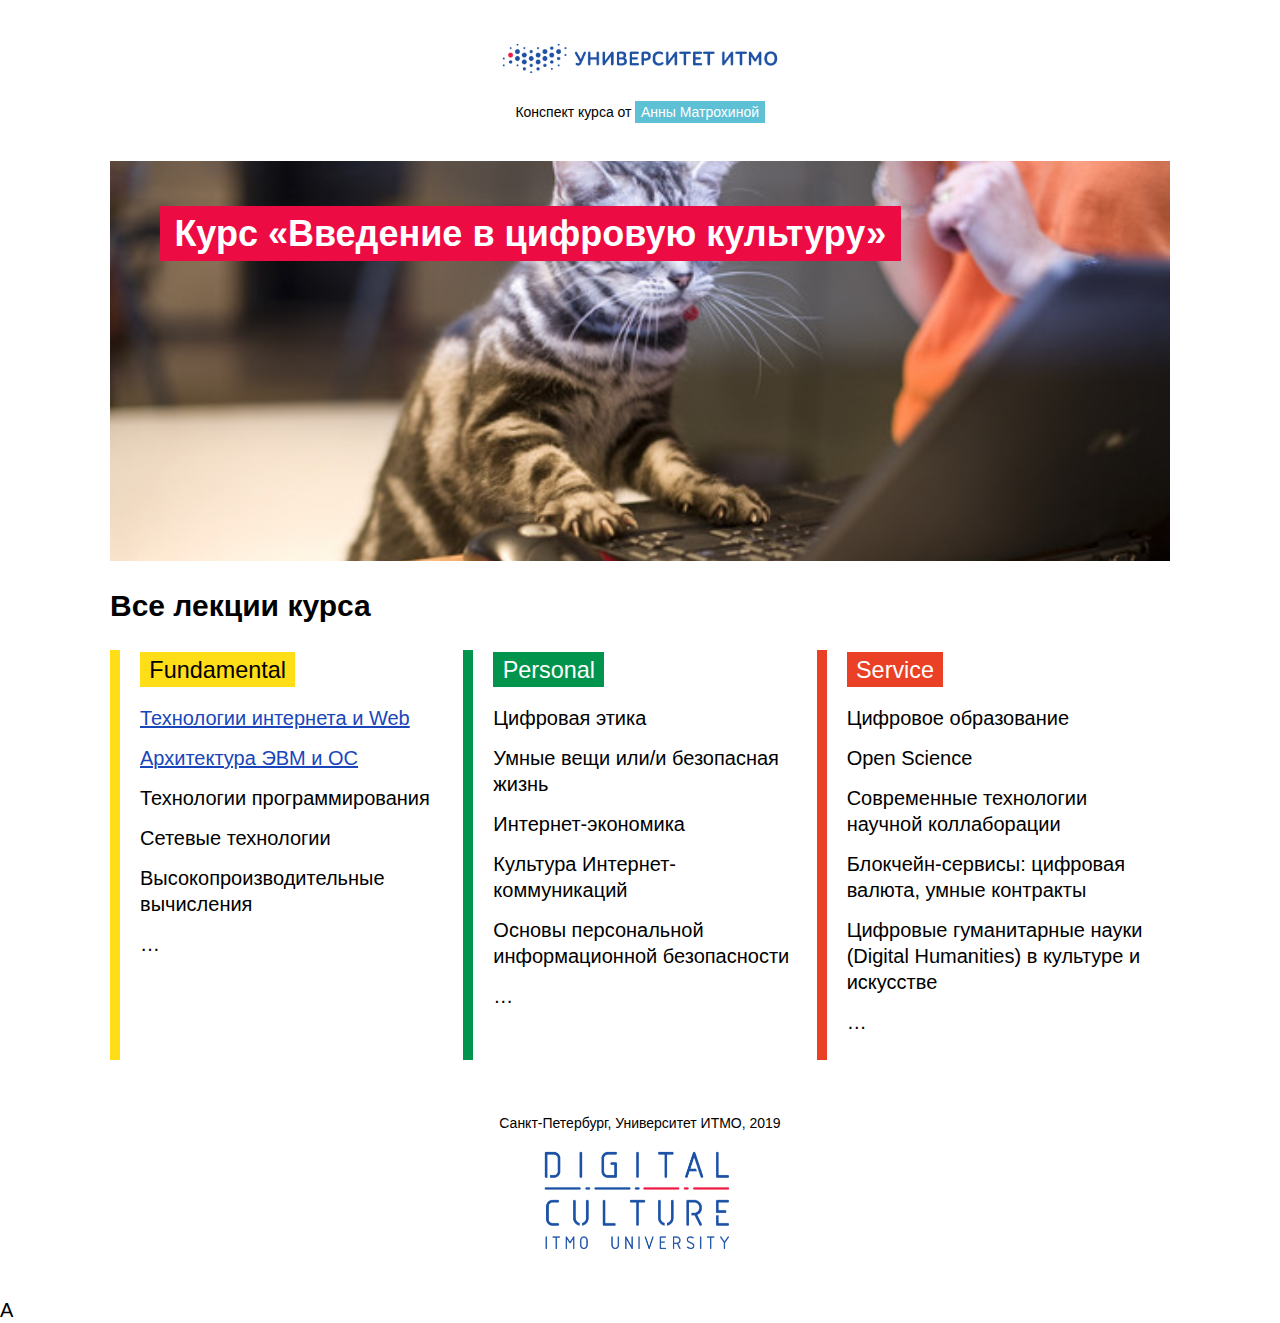
<file: index.html>
<!DOCTYPE html>
<html lang="ru">

<head>
    <meta charset="utf-8" />
    <title>Введение в цифровую культуру</title>
    <link rel="stylesheet" href="css/style.css" />
</head>

<body>
    <header class="main-header">
        <a class="logo">
            <img src="img/logo.png" alt="Университет ИТМО" width="300" />
        </a>
        <p class="username">Конспект курса от <b>Анны Матрохиной</b></p>
    </header>

    <main>
        <div class="course-banner">
            <h1>Курс «Введение в цифровую культуру»</h1>
        </div>

        <section class="lectures">
            <h2>Все лекции курса</h2>

            <section class="lectures-group lectures-group--fundamental">
                <h3>Fundamental</h3>
                <ul>
                    <li><a href="lecture-1.html">Технологии интернета и Web</a></li>
                    <li><a href="lecture-2.html">Архитектура ЭВМ и ОС</a></li>
                    <li>Технологии программирования</li>
                    <li>Сетевые технологии</li>
                    <li>Высокопроизводительные вычисления</li>
                    <li>&hellip;</li>
                </ul>
            </section>

            <section class="lectures-group lectures-group--personal">
                <h3>Personal</h3>
                <ul>
                    <li>Цифровая этика</li>
                    <li>Умные вещи или/и безопасная жизнь</li>
                    <li>Интернет-экономика</li>
                    <li>Культура Интернет-коммуникаций</li>
                    <li>Основы персональной информационной безопасности</li>
                    <li>&hellip;</li>
                </ul>
            </section>

            <section class="lectures-group lectures-group--service">
                <h3>Service</h3>
                <ul>
                    <li>Цифровое образование</li>
                    <li>Open Science</li>
                    <li>Современные технологии научной коллаборации</li>
                    <li>Блокчейн-сервисы: цифровая валюта, умные контракты</li>
                    <li>
                        Цифровые гуманитарные науки (Digital Humanities) в культуре и искусстве
                    </li>
                    <li>&hellip;</li>
                </ul>
            </section>
        </section>
    </main>

    <footer class="main-footer">
        <p>Санкт-Петербург, Университет ИТМО, 2019</p>
        <p class="slogan">
            <img src="img/slogan.png" alt="It`s more than a University" width="200" />
        </p>
    </footer>
</body>

</html>
А
</file>
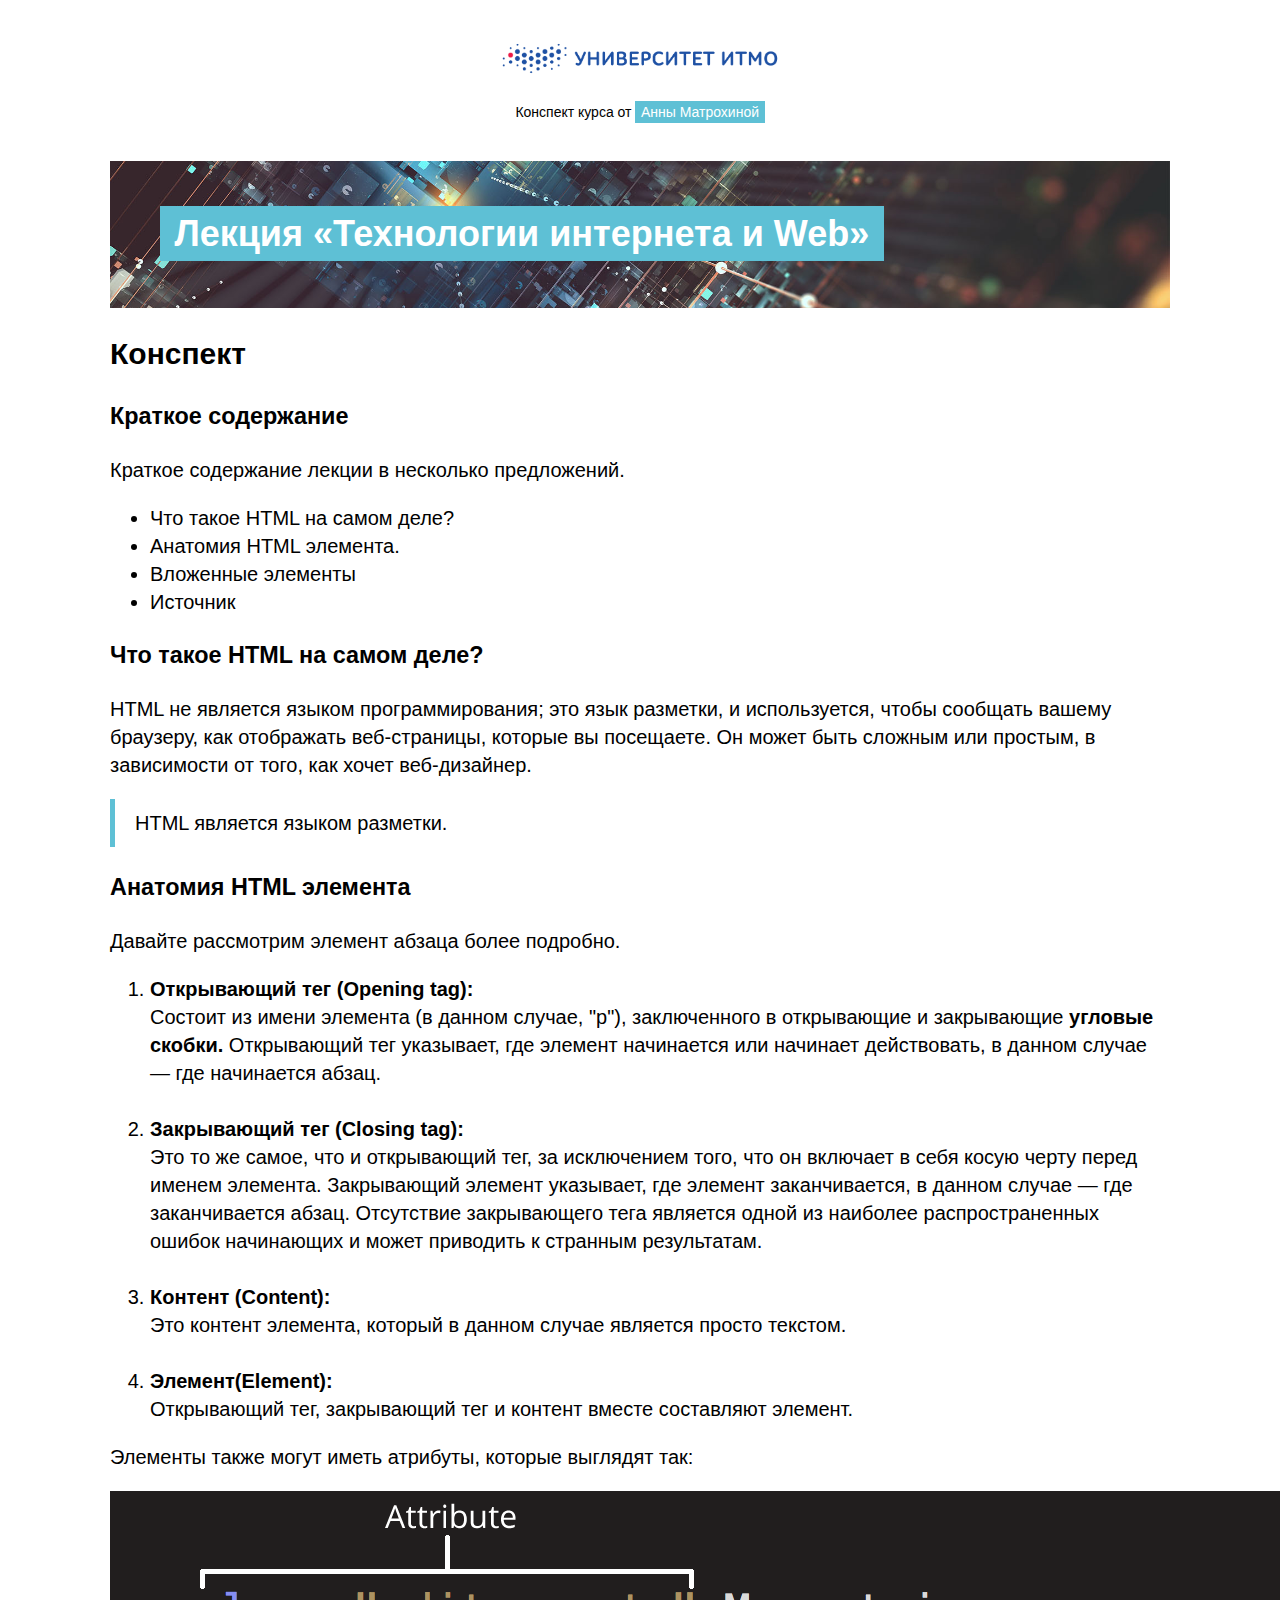
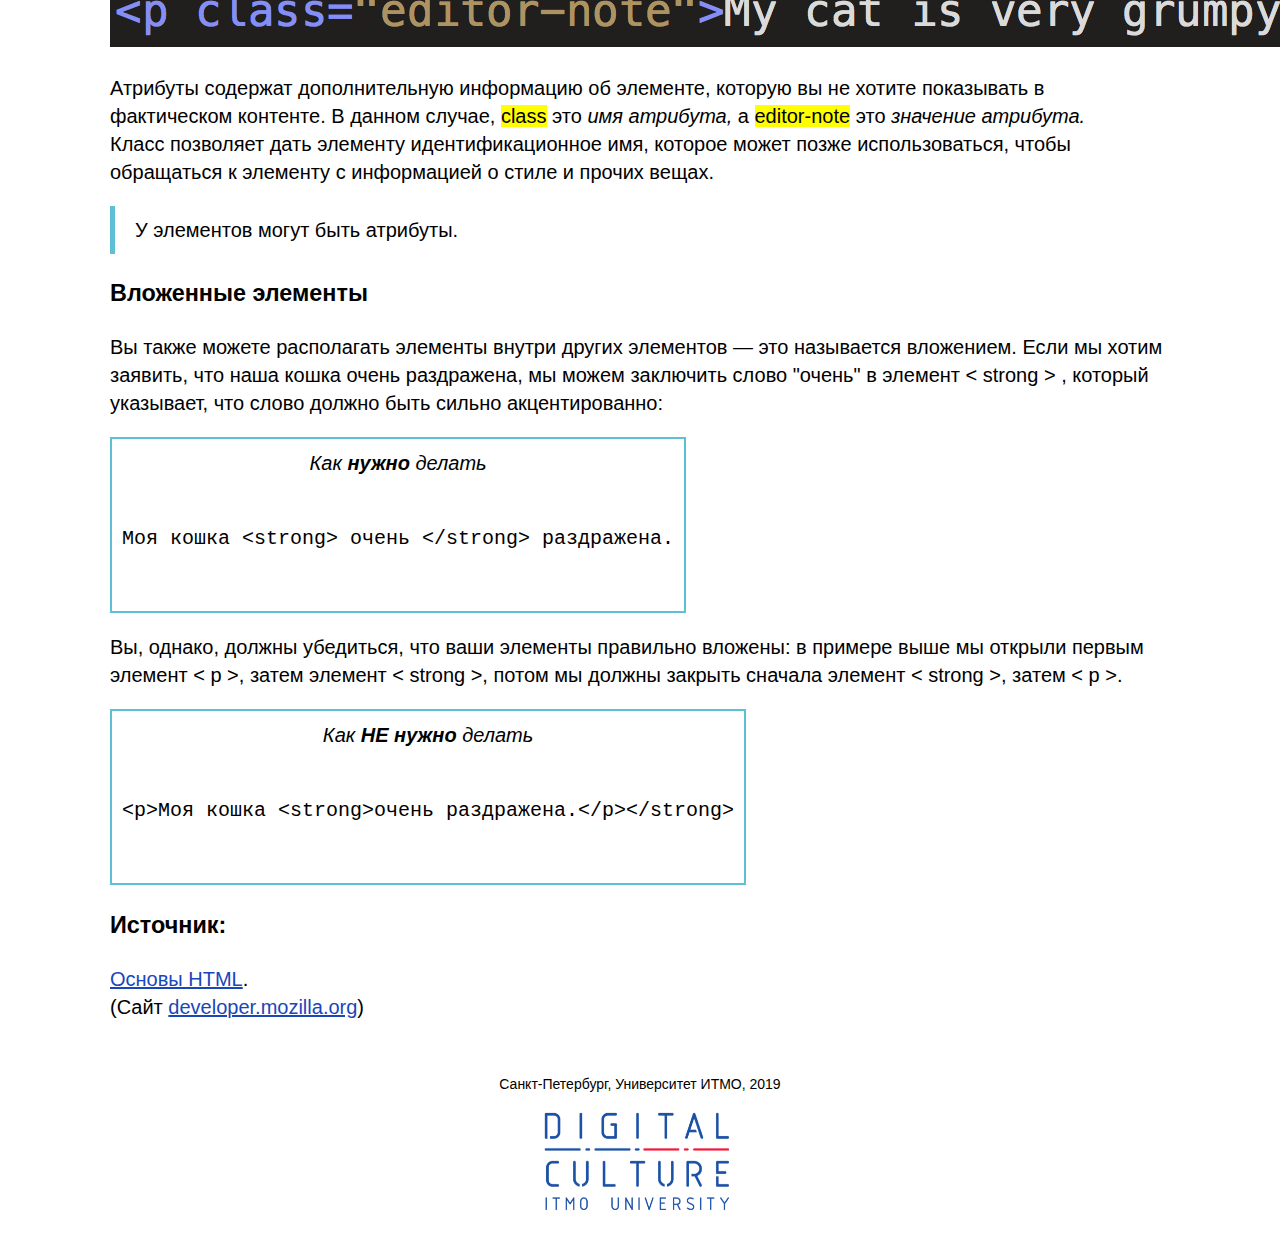
<file: lecture-1.html>
<!DOCTYPE html>
<html lang="ru">

<head>
    <meta charset="utf-8" />
    <title>Технологии интернета и Web</title>
    <link rel="stylesheet" href="css/style.css" />
</head>

<body>
    <header class="main-header">
        <a href="index.html" class="logo">
            <img src="img/logo.png" alt="Университет ИТМО" width="300" />
        </a>
        <p class="username">Конспект курса от <b>Анны Матрохиной</b></p>
    </header>

    <main>
        <div class="lecture-banner lecture-1-banner">
            <h1>Лекция «Технологии интернета и Web»</h1>
        </div>

        <section class="summary">
            <h2>Конспект</h2>

            <h3>Краткое содержание</h3>

            <p>
                Краткое содержание лекции в несколько предложений.
            </p>

            <ul>
                <li>Что такое HTML на самом деле?</li>
                <li> Анатомия HTML элемента.</li>
                <li>Вложенные элементы</li>
                <li>Источник</li>
            </ul>

            <h3>Что такое HTML на самом деле?</h3>

            <p>
                HTML не является языком программирования; это язык разметки, и используется, чтобы сообщать вашему браузеру, как отображать веб-страницы, которые вы посещаете. Он может быть сложным или простым, в зависимости от того, как хочет веб-дизайнер.
            </p>

            <blockquote>
                HTML является языком разметки.
            </blockquote>

            <h3>Анатомия HTML элемента</h3>

            <p>Давайте рассмотрим элемент абзаца более подробно.</p>

            <ol>
                <li>
                    <b>Открывающий тег (Opening tag):</b> <br>Состоит из имени элемента (в данном случае, "p"), заключенного в открывающие и закрывающие <b>угловые скобки.</b>
                    Открывающий тег указывает, где элемент начинается или начинает действовать, в данном случае — где начинается абзац.<br><br>
                </li>
                <li>
                    <b>Закрывающий тег (Closing tag):</b><br> Это то же самое, что и открывающий тег, за исключением того, что он включает в себя косую черту перед именем элемента.
                    Закрывающий элемент указывает, где элемент заканчивается, в данном случае — где заканчивается абзац. Отсутствие
                    закрывающего тега является одной из наиболее распространенных ошибок начинающих и может приводить к странным результатам.<br><br>
                </li>
                <li>
                    <b>Контент (Content):</b><br>
                    Это контент элемента, который в данном случае является просто текстом.<br><br>
                </li>
                <li>
                    <b>Элемент(Element):</b> <br>
                    Открывающий тег, закрывающий тег и контент вместе составляют элемент.
                </li>
            </ol>

          <p>
              Элементы также могут иметь атрибуты, которые выглядят так:
            </p>
          
          <img src="img/img3.png" alt="Атрибуты"/>

          <p>
            Атрибуты содержат дополнительную информацию об элементе, которую вы не хотите показывать в фактическом контенте. В данном случае, <mark>class</mark> это <i>имя атрибута,</i> а <mark>editor-note</mark> это <i>значение атрибута.</i><br>
            Класс позволяет дать элементу идентификационное имя, которое может позже использоваться, чтобы обращаться к элементу с информацией о стиле и прочих вещах.
         </p>
        
         <blockquote>
            У элементов могут быть атрибуты.
         </blockquote>


         <h3>Вложенные элементы</h3>

            <p>Вы также можете располагать элементы внутри других элементов — это называется вложением.
                Если мы хотим заявить, что наша кошка очень раздражена, мы можем заключить слово "очень" в элемент < strong > , который указывает,
                что слово должно быть сильно акцентированно:</p>

            <figure>
                <figcaption>Как <b>нужно</b> делать</figcaption>
                <pre><code>
Моя кошка &lt;strong&gt; очень &lt;/strong&gt; раздражена.
                </code></pre>
            </figure>

           <p>
            Вы, однако, должны убедиться, что ваши элементы правильно вложены:
            в примере выше мы открыли первым элемент < p >, затем элемент < strong >, потом мы должны закрыть сначала элемент < strong >, затем < p >. 
           </p>

           <figure>
                <figcaption>Как <b>НЕ нужно</b> делать</figcaption>
                <pre><code>
&lt;p&gt;Моя кошка &lt;strong&gt;очень раздражена.&lt;/p&gt;&lt;/strong&gt;
                </code></pre>
            </figure>


        <h3>Источник:</h3> 
        <a href="https://developer.mozilla.org/ru/docs/Learn/Getting_started_with_the_web/HTML_basics">Основы HTML</a>.<br> (Сайт <a href="https://developer.mozilla.org">developer.mozilla.org</a>)

        </section>
    </main>

    <footer class="main-footer">
        <p>Санкт-Петербург, Университет ИТМО, 2019</p>
        <p class="slogan">
            <img src="img/slogan.png" alt="It`s more than a University" width="200" />
        </p>
    </footer>
</body>

</html>
</file>
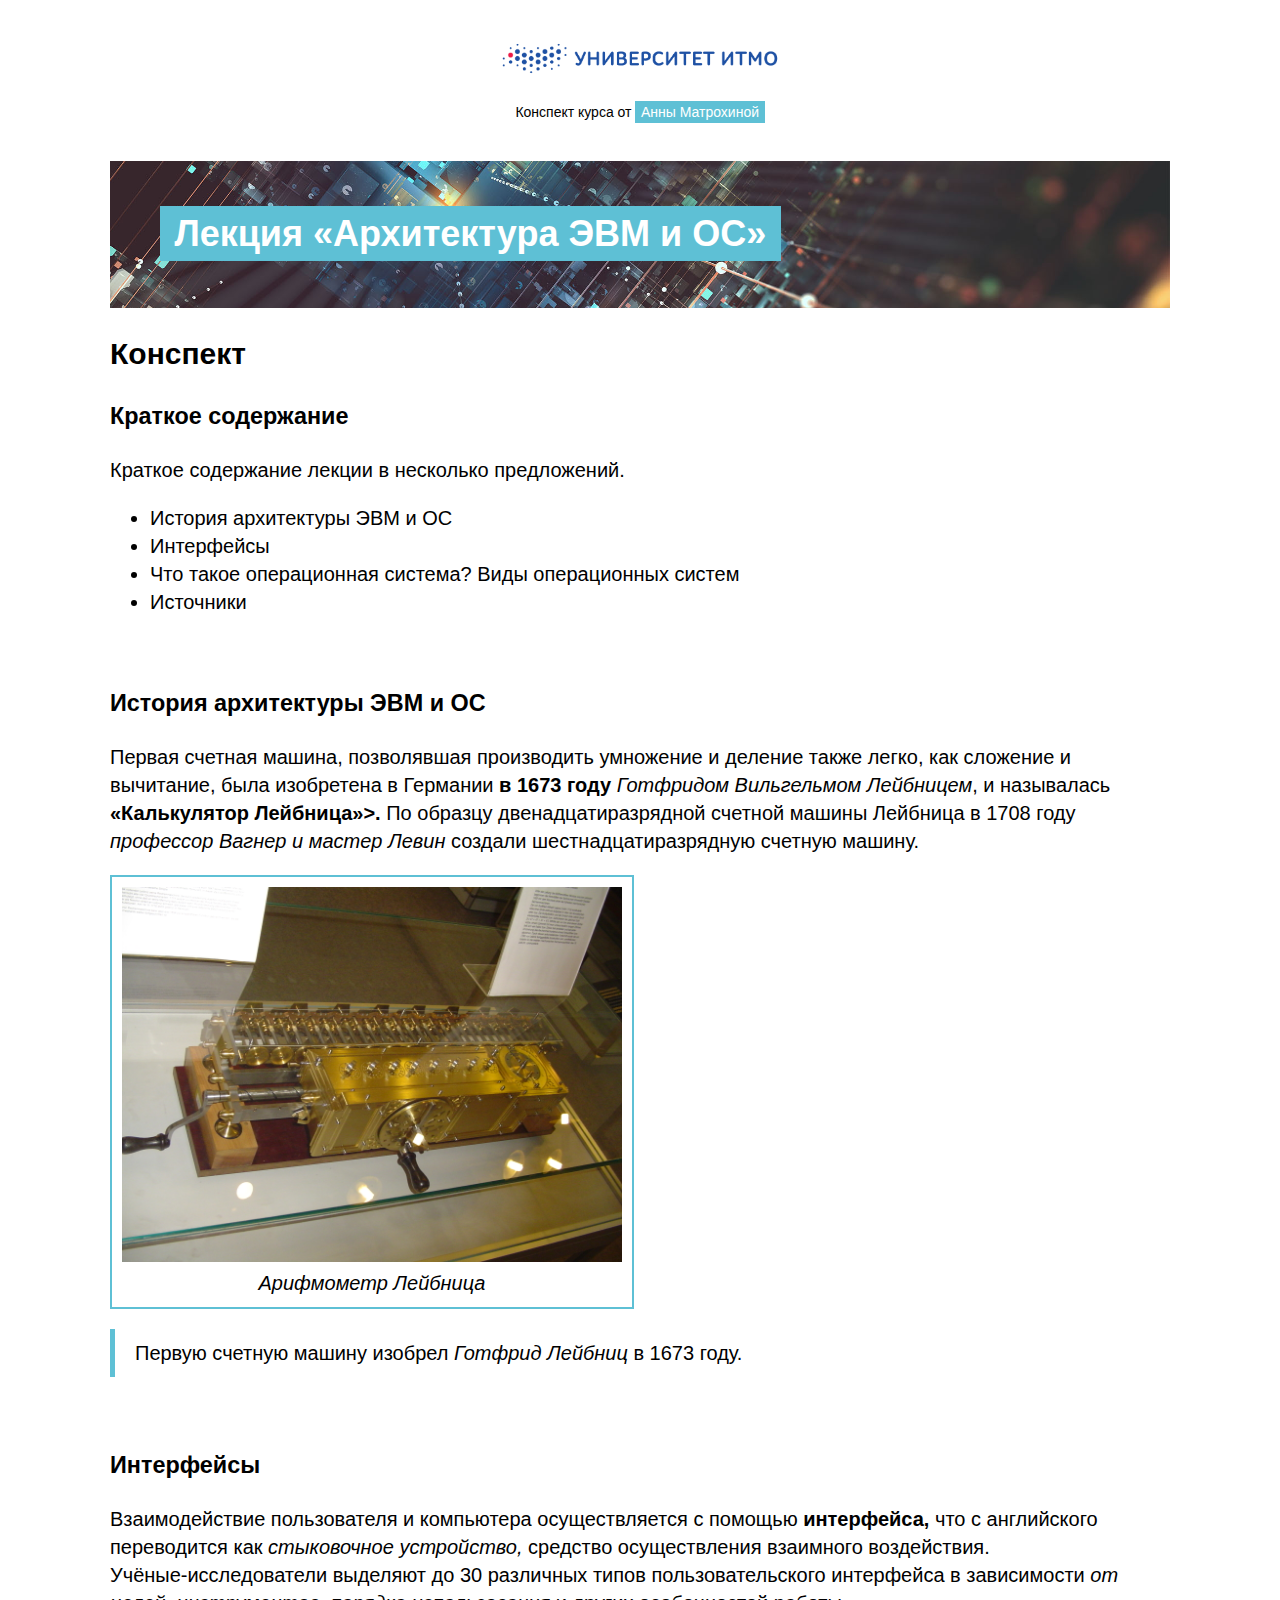
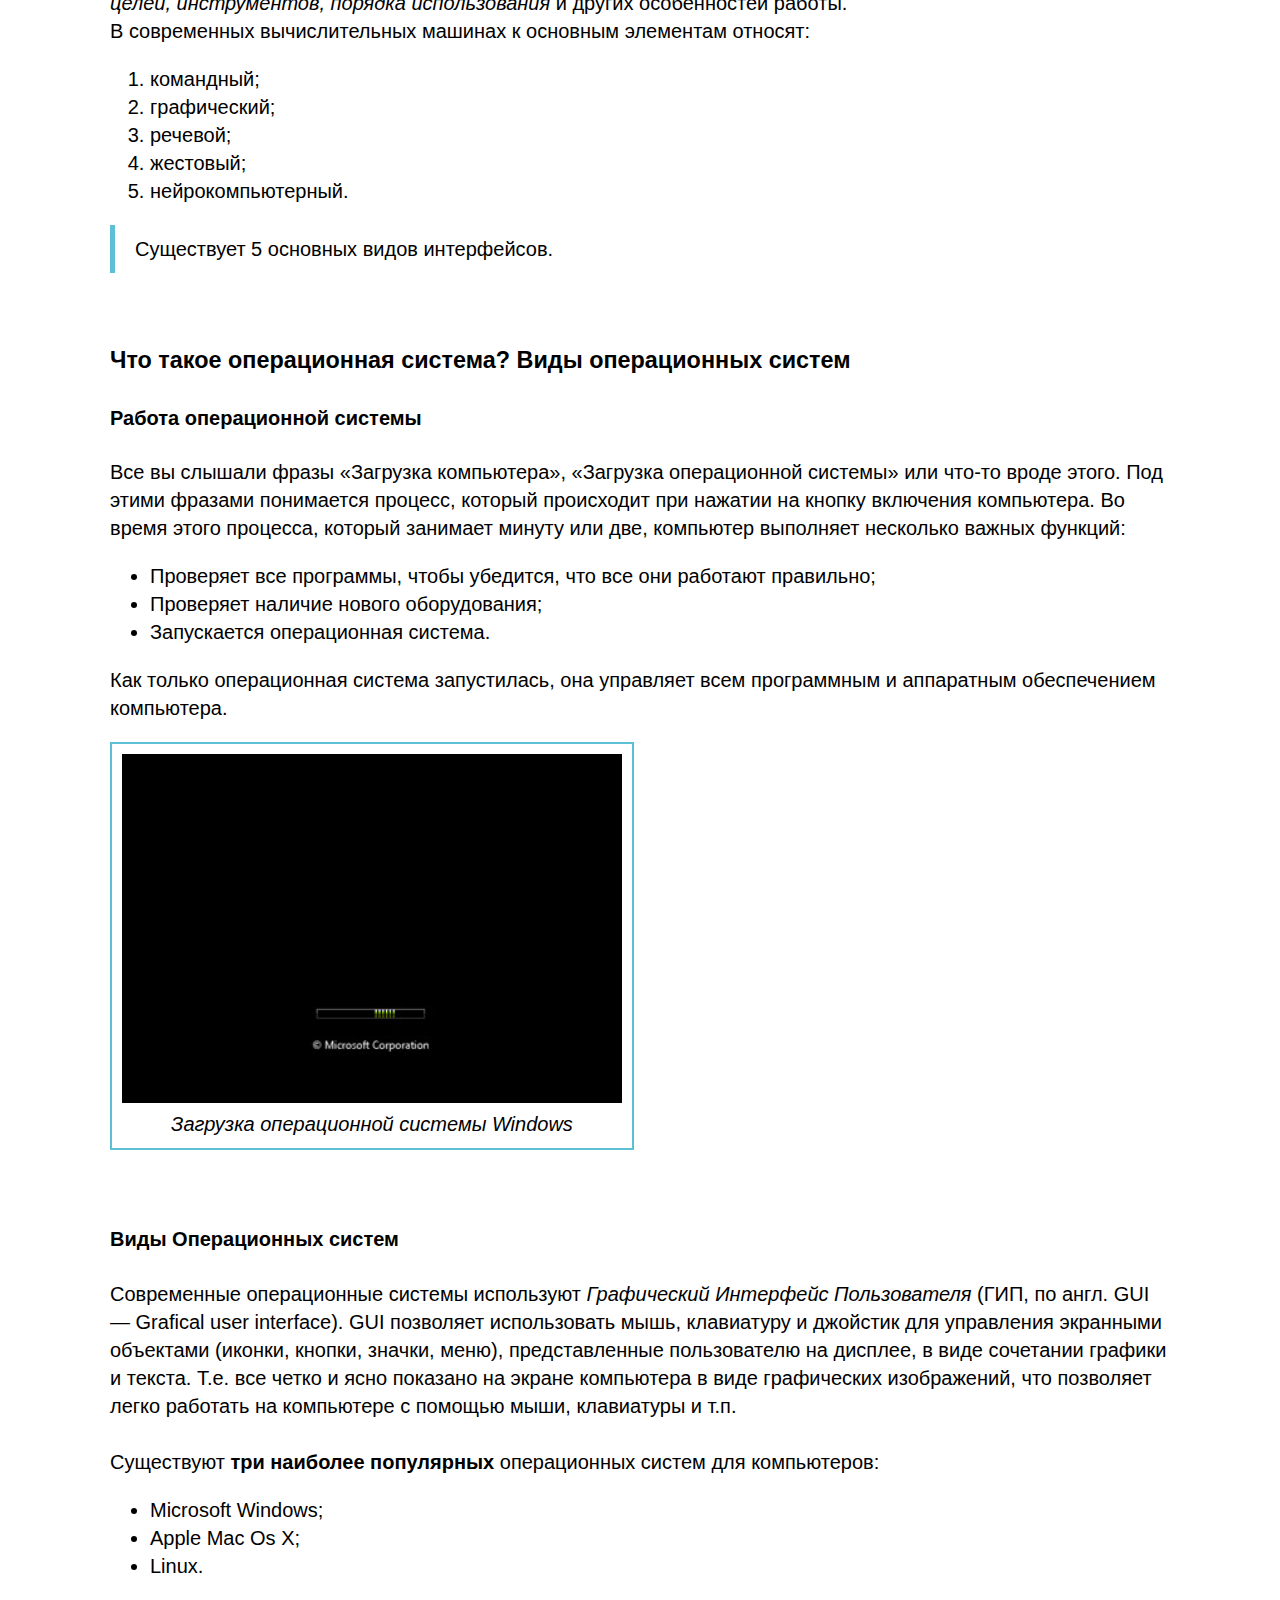
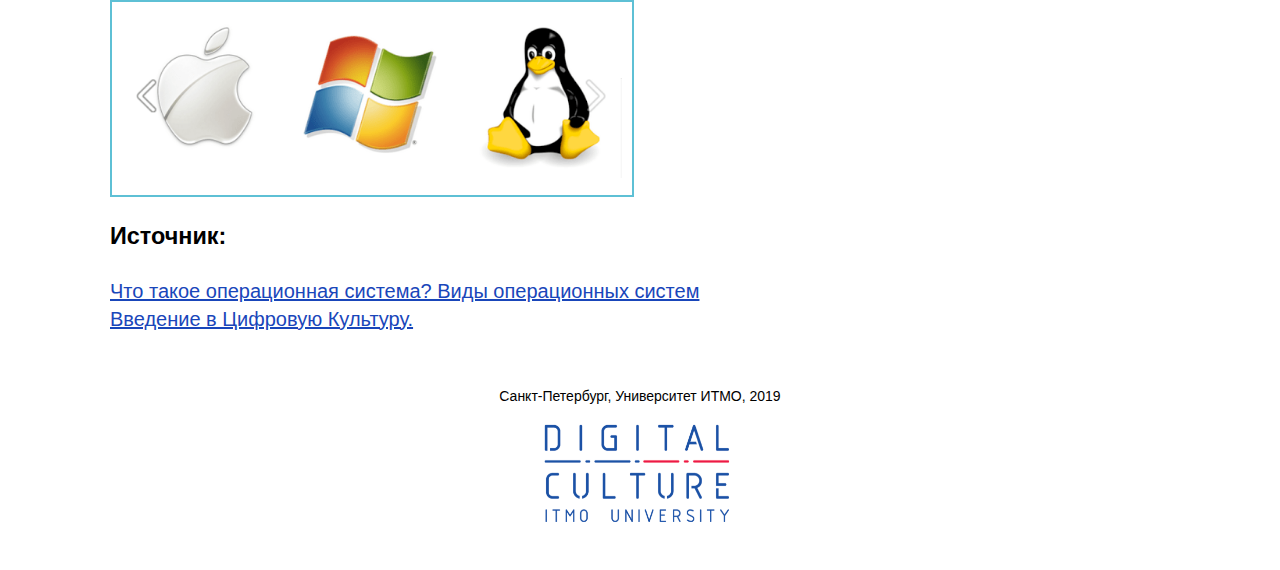
<file: lecture-2.html>
<!DOCTYPE html>
<html lang="ru">
  <head>
    <meta charset="utf-8" />
    <title>Архитектура ЭВМ и ОС</title>
    <link rel="stylesheet" href="css/style.css" />
  </head>

  <body>
    <header class="main-header">
      <a href="index.html" class="logo">
        <img src="img/logo.png" alt="Университет ИТМО" width="300" />
      </a>
      <p class="username">Конспект курса от <b>Анны Матрохиной</b></p>
    </header>

    <main>
      <div class="lecture-banner lecture-1-banner">
        <h1>Лекция «Архитектура ЭВМ и ОС»</h1>
      </div>

      <section class="summary">
        <h2>Конспект</h2>

        <h3>Краткое содержание</h3>
        <p>
          Краткое содержание лекции в несколько предложений.
        </p>

        <ul>
          <li>История архитектуры ЭВМ и ОС</li>
          <li>Интерфейсы</li>
          <li>Что такое операционная система? Виды операционных систем</li>
          <li>Источники</li>
        </ul>
        <br>

        <h3>История архитектуры ЭВМ и ОС</h3>
        <p>
          Первая счетная машина, позволявшая производить умножение и деление
          также легко, как сложение и вычитание, была изобретена в Германии
          <b>в 1673 году</b> <i>Готфридом Вильгельмом Лейбницем</i>, и
          называлась <b>«Калькулятор Лейбница»>.</b> По образцу
          двенадцатиразрядной счетной машины Лейбница в 1708 году
          <i>профессор Вагнер и мастер Левин</i> создали шестнадцатиразрядную
          счетную машину.
        </p>
        <figure class="sign">
          <img src="img/imgM.jpg" width="500" alt="Машина Лейбница" />
          <figcaption>Арифмометр Лейбница</figcaption>
        </figure>

        <blockquote>
          Первую счетную машину изобрел <i>Готфрид Лейбниц</i> в 1673 году.
        </blockquote>
    <br>


        <h3>Интерфейсы</h3>
        <p>
          Взаимодействие пользователя и компьютера осуществляется с помощью
          <b>интерфейса,</b> что с английского переводится как
          <i>стыковочное устройство,</i> средство осуществления взаимного
          воздействия. <br />Учёные-исследователи выделяют до 30 различных типов
          пользовательского интерфейса в зависимости
          <i>от целей, инструментов, порядка использования</i> и других
          особенностей работы. <br />В современных вычислительных машинах к
          основным элементам относят:
        </p>
        <ol>
          <li>командный;</li>
          <li>графический;</li>
          <li>речевой;</li>
          <li>жестовый;</li>
          <li>нейрокомпьютерный.</li>
        </ol>
        <blockquote>
          Существует 5 основных видов интерфейсов.
        </blockquote>
<br>


        <h3>Что такое операционная система? Виды операционных систем</h3>

        <h4>Работа операционной системы</h4>
        <p>
          Все вы слышали фразы «Загрузка компьютера», «Загрузка операционной
          системы» или что-то вроде этого. Под этими фразами понимается процесс,
          который происходит при нажатии на кнопку включения компьютера. Во
          время этого процесса, который занимает минуту или две, компьютер
          выполняет несколько важных функций:
        </p>
        <ul>
          <li>
            Проверяет все программы, чтобы убедится, что все они работают
            правильно;
          </li>
          <li>Проверяет наличие нового оборудования;</li>
          <li>Запускается операционная система.</li>
        </ul>
        <p>
          Как только операционная система запустилась, она управляет всем
          программным и аппаратным обеспечением компьютера.
        </p>
        
        <figure>
            <img src="img/img3.jpg" width="500" alt="Загрузка"/>
            <figcaption>Загрузка операционной системы Windows</figcaption>
        </figure>
        <br>


        <h4>Виды Операционных систем</h4>
         <p>Современные операционные системы используют <i>Графический Интерфейс Пользователя</i> (ГИП, по англ. GUI — Grafical user interface). GUI позволяет использовать мышь, клавиатуру и джойстик для управления экранными объектами (иконки, кнопки, значки, меню), представленные пользователю на дисплее,
            в виде сочетании графики и текста. Т.е. все четко и ясно показано на экране компьютера в виде графических изображений, что позволяет легко работать на компьютере с помощью мыши, клавиатуры и т.п.
            <br><br>Существуют <b>три наиболее популярных</b> операционных систем для компьютеров:
        </p>
      <ul>
        <li>Microsoft Windows;</li>
        <li>Apple Mac Os X;</li>
        <li>Linux.</li>
      </ul>

      <figure class="sign">
          <img src="img/img4.png" alt="Mac, Windows, Linux" width="500"/>
      </figure>




        <h3>Источник:</h3>
        <a href="http://composs.ru/chto-takoe-operacionnaya-sistema-i-vidy"
          >Что такое операционная система? Виды операционных систем</a
        ><br />
        <a
          href="https://studio.openedu.ru/asset-v1:ITMOUniversity+DIGCUL+fall_2019+type@asset+block@1._%D0%90%D1%80%D1%85%D0%B8%D1%82%D0%B5%D0%BA%D1%82%D1%83%D1%80%D0%B0_%D0%AD%D0%92%D0%9C.pdf"
          >Введение в Цифровую Культуру.</a
        >
      </section>
    </main>

    <footer class="main-footer">
      <p>Санкт-Петербург, Университет ИТМО, 2019</p>
      <p class="slogan">
        <img
          src="img/slogan.png"
          alt="It`s more than a University"
          width="200"
        />
      </p>
    </footer>
  </body>
</html>
</file>
<file: css/style.css>
body {
    margin: 0;
    padding: 0;
    min-width: 1100px;
    font-family: "PT Sans", Arial, sans-serif;
    font-size: 20px;
    line-height: 1.3;
    color: #000;
}

a:link {
    color: #1946BA;
}

a:hover {
    color: #EC0B43;
}

.main-header {
    width: 1060px;
    margin: 0 auto;
    text-align: center;
    padding: 20px;
}

.username {
    margin: 0;
    font-size: 14px;
}

.username b {
    padding: 0.2em 0.4em;
    font-weight: normal;
    color: white;
    background-color: #5EC0D5;
}

main {
    width: 1060px;
    margin: 0 auto;
    padding: 20px;
}

.course-banner {
    padding: 50px;
    min-height: 300px;
    color: white;
    background-color: #1946BA;
    background-image: url("../img/img1.jpg");
    background-size: cover;
    background-position: center 25%;
}

.course-banner h1 {
    display: inline;
    margin: 0;
    padding: 0.2em 0.4em;
    font-size: 36px;
    line-height: 1.3;
    background-color: #EC0B43;
}

.lecture-banner {
    padding: 50px;
    color: white;
    background-color: #1946BA;
    background-image: url("../img/img2.jpg");
    background-size: cover;
    background-position: center 25%;
}

.lecture-banner h1 {
    display: inline;
    margin: 0;
    padding: 0.2em 0.4em;
    font-size: 36px;
    line-height: 1.3;
    background-color: #5EC0D5;
}

.lectures {
    display: flex;
    flex-wrap: wrap;
}

.lectures h2 {
    width: 100%;
}

.lectures-group {
    width: 200px;
    flex-grow: 1;
    padding: 5px 20px;
    border-left: 10px solid #1946BA;
}

.lectures-group--fundamental {
    border-color: #FFDE17;
}

.lectures-group--personal {
    border-color: #00944C;
}

.lectures-group--service {
    border-color: #EA4126;
}

.lectures-group h3 {
    display: inline;
    margin: 0;
    padding: 0.2em 0.4em;
    font-weight: normal;
}

.lectures-group--fundamental h3 {
    color: black;
    background-color: #FFDE17;
}

.lectures-group--personal h3 {
    color: white;
    background-color: #00944C;
}

.lectures-group--service h3 {
    color: white;
    background-color: #EA4126;
}

.lectures-group ul {
    margin: 20px 0;
    padding: 0;
    list-style: none;
}

.lectures-group li {
    margin-bottom: 14px;
}

.summary {
    line-height: 1.4;
}

.summary blockquote {
    padding: 10px 0;
    padding-left: 20px;
    margin: 20px 0;
    border-left: 5px solid #5EC0D5;
}

.summary figure {
    display: table;
    margin: 20px 0;
    padding: 10px;
    border: 2px solid #5EC0D5;
}

.summary figcaption {
    text-align: center;
    font-style: italic;
}

.main-footer {
    width: 1060px;
    margin: 0 auto;
    padding: 20px;
    text-align: center;
    font-size: 14px;
}
</file>
